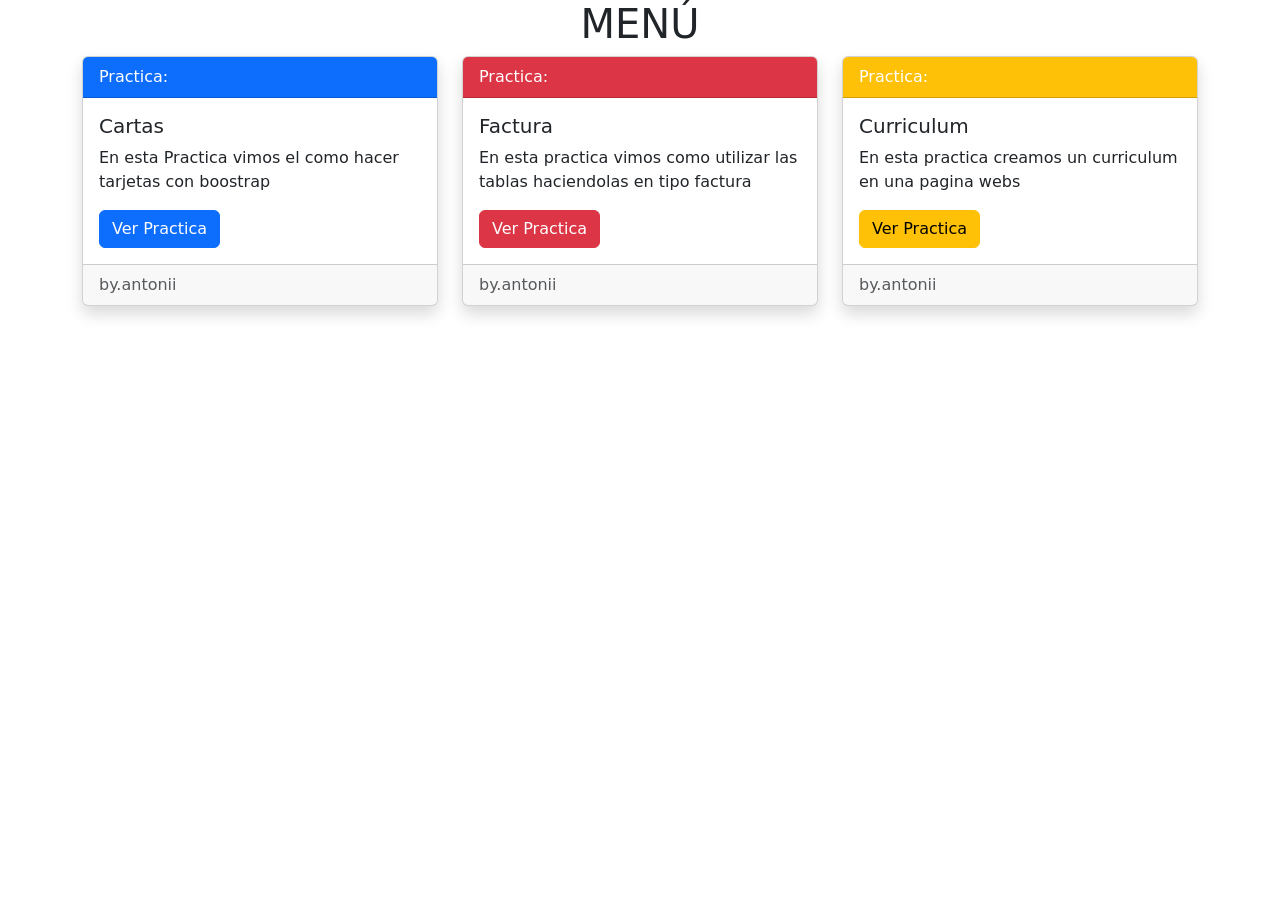
<file: index.html>
<!DOCTYPE html>
<html lang="en">
<head>
    <meta charset="UTF-8">
    <meta name="viewport" content="width=device-width, initial-scale=1.0">
    <title>Card</title>

    <link rel="stylesheet" href="css/bootstrap.min.css">
</head>
<body>
    <div class="container">
        <h1 class="text-center">MENÚ</h1>
        <div class="row">
            <div class="col-4">

                 <div class="card shadow">
                     <div class="card-header bg-primary text-white">
                        Practica:
                    </div>

                    <div class="card-body">
                        <h5 class="card-title">Cartas</h5>
                        <p class="card-text">En esta Practica vimos el como hacer tarjetas con boostrap</p>
                     <a href="Card.html" class="btn btn-primary">Ver Practica</a>
                    </div>

                    <div class="card-footer">
                        <span class="text-muted">by.antonii</span>
                    </div>
                </div>

            </div>

             <div class="col-4">

                 <div class="card shadow">
                     <div class="card-header bg-danger text-white">
                        Practica:
                    </div>

                    <div class="card-body">
                    <h5 class="card-title">Factura</h5>
                    <p class="card-text">En esta practica vimos como utilizar las tablas haciendolas en tipo factura</p>
                     <a href="Factura.html" class="btn btn-danger">Ver Practica</a>
                    </div>

                    <div class="card-footer">
                        <span class="text-muted">by.antonii</span>
                    </div>
                </div>

            </div>

             <div class="col-4">

                 <div class="card shadow">
                     <div class="card-header bg-warning text-white">
                        Practica:
                    </div>

                    <div class="card-body">
                    <h5 class="card-title">Curriculum</h5>
                    <p class="card-text">En esta practica creamos un curriculum en una pagina webs</p>
                     <a href="Curriculum.html" class="btn btn-warning">Ver Practica</a>
                    </div>

                    <div class="card-footer">
                        <span class="text-muted">by.antonii</span>
                    </div>
                </div>

            </div>
        </div>    
    </div>

    <script src="js/bootstrap.bundle.min.js"></script>
</body>
</html>
</file>
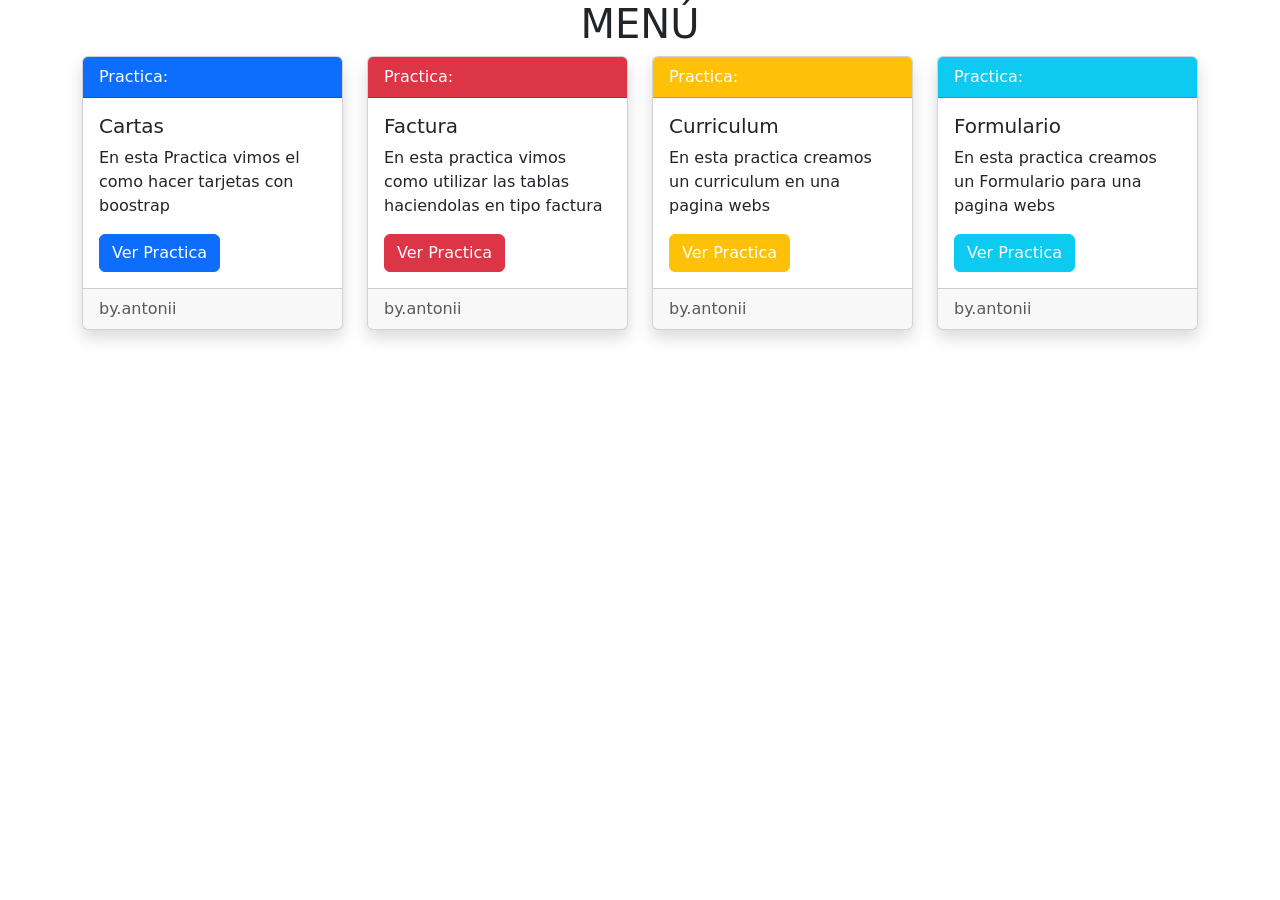
<file: Index.html>
<!DOCTYPE html>
<html lang="en">
<head>
    <meta charset="UTF-8">
    <meta name="viewport" content="width=device-width, initial-scale=1.0">
    <title>Card</title>

    <link rel="stylesheet" href="css/bootstrap.min.css">
</head>
<body>
    <div class="container">
        <h1 class="text-center">MENÚ</h1>
        <div class="row">
            <div class="col-3">

                 <div class="card shadow">
                     <div class="card-header bg-primary text-white">
                        Practica:
                    </div>

                    <div class="card-body">
                        <h5 class="card-title">Cartas</h5>
                        <p class="card-text">En esta Practica vimos el como hacer tarjetas con boostrap</p>
                     <a href="Card.html" class="btn btn-primary">Ver Practica</a>
                    </div>

                    <div class="card-footer">
                        <span class="text-muted">by.antonii</span>
                    </div>
                </div>

            </div>

             <div class="col-3">

                 <div class="card shadow">
                     <div class="card-header bg-danger text-white">
                        Practica:
                    </div>

                    <div class="card-body">
                    <h5 class="card-title">Factura</h5>
                    <p class="card-text">En esta practica vimos como utilizar las tablas haciendolas en tipo factura</p>
                     <a href="Factura.html" class="btn btn-danger">Ver Practica</a>
                    </div>

                    <div class="card-footer">
                        <span class="text-muted">by.antonii</span>
                    </div>
                </div>

            </div>

             <div class="col-3">

                 <div class="card shadow">
                     <div class="card-header bg-warning text-white">
                        Practica:
                    </div>

                    <div class="card-body">
                    <h5 class="card-title">Curriculum</h5>
                    <p class="card-text">En esta practica creamos un curriculum en una pagina webs</p>
                     <a href="Curriculum.html" class="btn btn-warning text-white">Ver Practica</a>
                    </div>

                    <div class="card-footer">
                        <span class="text-muted">by.antonii</span>
                    </div>
                </div>
            </div>

            <div class="col-3">

                 <div class="card shadow">
                     <div class="card-header bg-info text-white">
                        Practica:
                    </div>

                    <div class="card-body">
                    <h5 class="card-title">Formulario</h5>
                    <p class="card-text">En esta practica creamos un Formulario para una pagina webs</p>
                     <a href="Form.html" class="btn btn-info text-white">Ver Practica</a>
                    </div>

                    <div class="card-footer">
                        <span class="text-muted">by.antonii</span>
                 </div>
            </div>

        </div>    
    </div>

    <script src="js/bootstrap.bundle.min.js"></script>
</body>
</html>
</file>
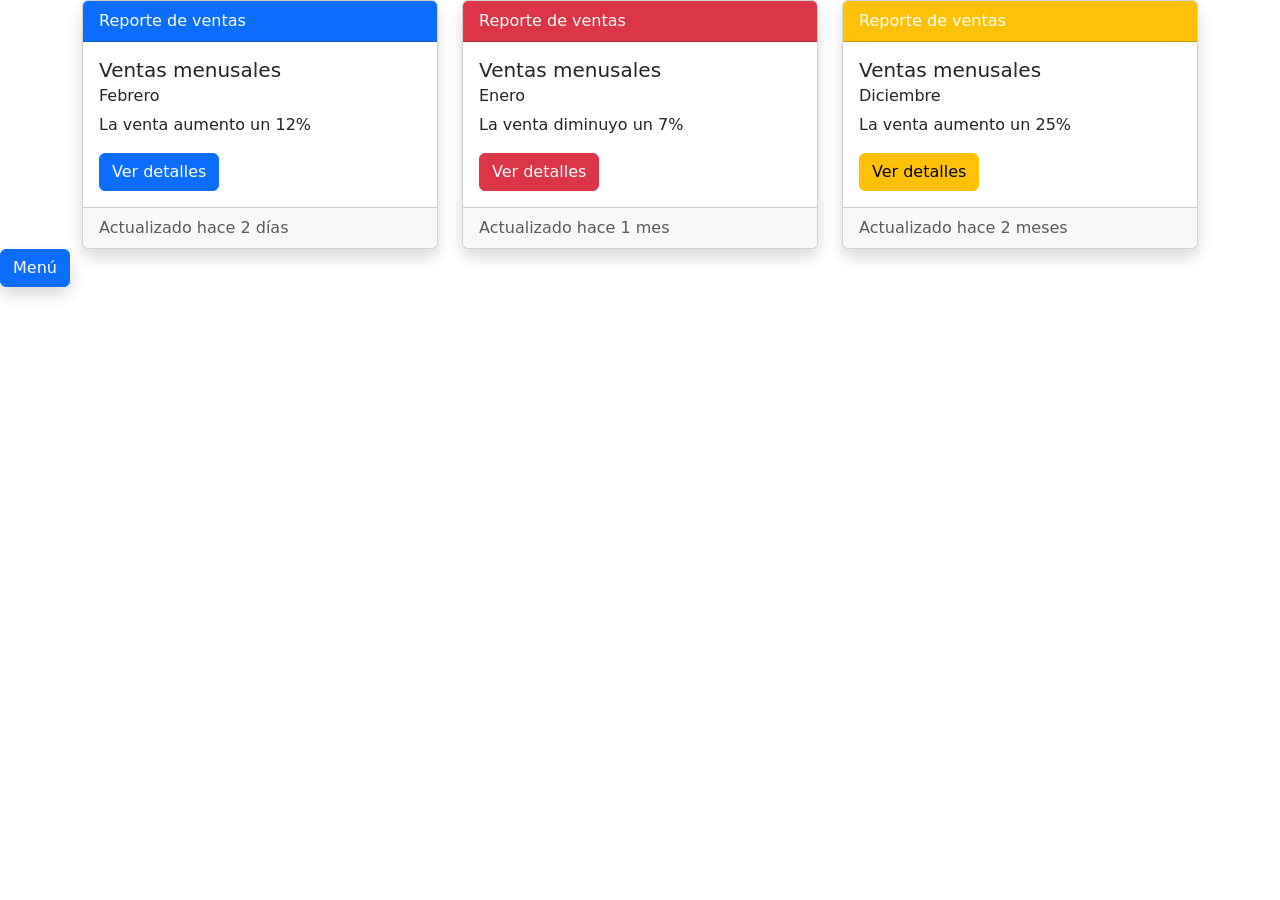
<file: Card.html>
<!DOCTYPE html>
<html lang="en">
<head>
    <meta charset="UTF-8">
    <meta name="viewport" content="width=device-width, initial-scale=1.0">
    <title>Card</title>

    <link rel="stylesheet" href="css/bootstrap.min.css">
</head>
<body>
    <div class="container">
        <div class="row">
            <div class="col-4">

                 <div class="card shadow">
                     <div class="card-header bg-primary text-white">
                        Reporte de ventas
                    </div>

                    <div class="card-body">
                        <h5 class="card-title">Ventas menusales</h5>
                        <h6 class="card-subtitle mb-2">Febrero</h6>
                        <p class="card-text">La venta aumento un 12%</p>
                        <a href="index.html" class="btn btn-primary">Ver detalles</a>
                    </div>

                    <div class="card-footer">
                        <span class="text-muted">Actualizado hace 2 días</span>
                    </div>
                </div>

            </div>

             <div class="col-4">

                 <div class="card shadow">
                     <div class="card-header bg-danger text-white">
                        Reporte de ventas
                    </div>

                    <div class="card-body">
                    <h5 class="card-title">Ventas menusales</h5>
                    <h6 class="card-subtitle mb-2">Enero</h6>
                    <p class="card-text">La venta diminuyo un 7%</p>
                     <a href="index.html" class="btn btn-danger">Ver detalles</a>
                    </div>

                    <div class="card-footer">
                        <span class="text-muted">Actualizado hace 1 mes</span>
                    </div>
                </div>

            </div>

             <div class="col-4">

                 <div class="card shadow">
                     <div class="card-header bg-warning text-white">
                        Reporte de ventas
                    </div>

                    <div class="card-body">
                    <h5 class="card-title">Ventas menusales</h5>
                    <h6 class="card-subtitle mb-2">Diciembre</h6>
                    <p class="card-text">La venta aumento un 25%</p>
                     <a href="index.html" class="btn btn-warning">Ver detalles</a>
                    </div>

                    <div class="card-footer">
                        <span class="text-muted">Actualizado hace 2 meses</span>
                    </div>
                </div>

            </div>
        </div>    
    </div>

    <a href="Index.html" class="btn btn-primary btn-home shadow">Menú</a>

    <script src="js/bootstrap.bundle.min.js"></script>
</body>
</html>
</file>
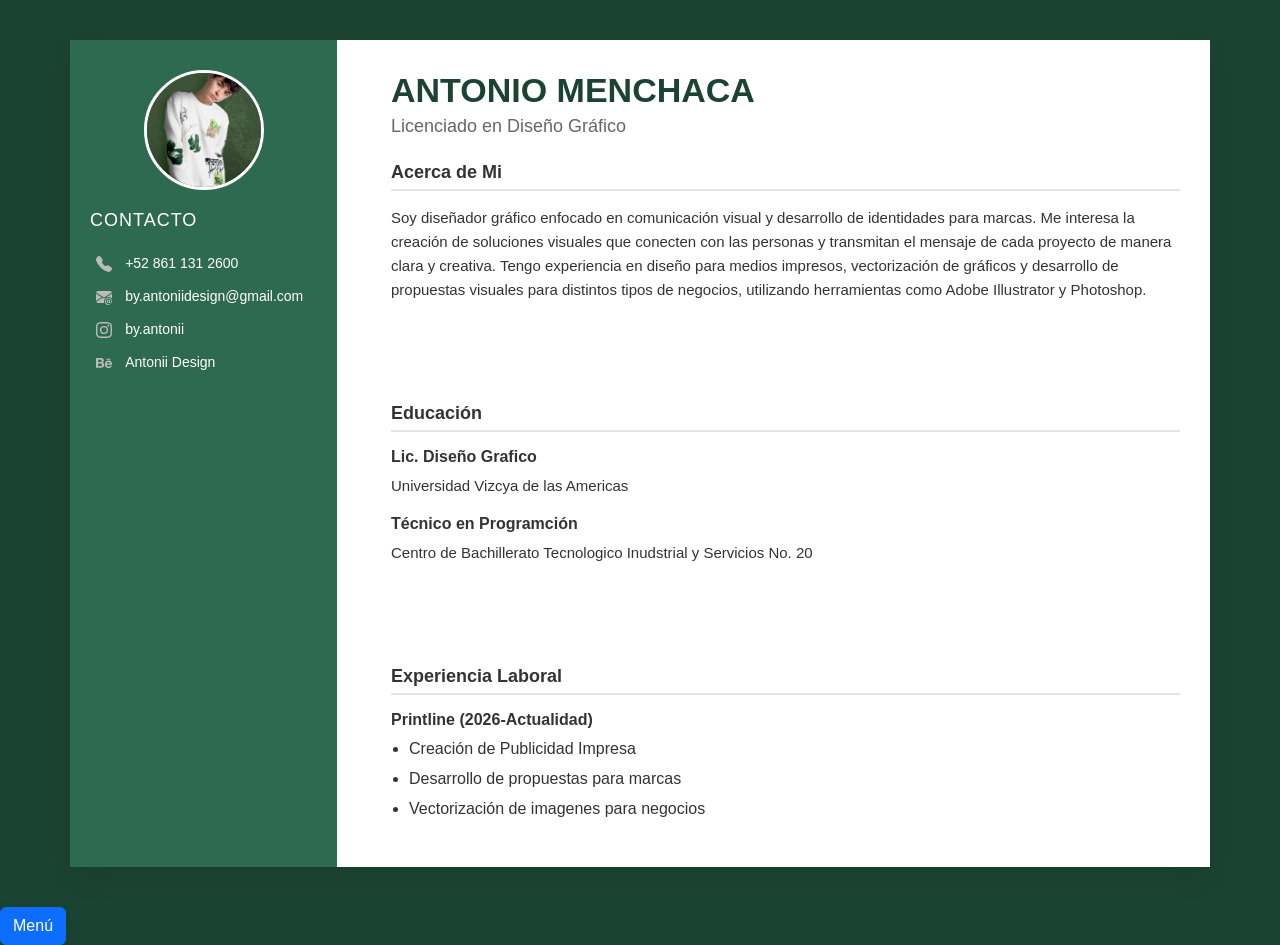
<file: Curriculum.html>
<!DOCTYPE html>
<html lang="en">
<head>
    <meta charset="UTF-8">
    <meta name="viewport" content="width=device-width, initial-scale=1.0">
    <title>CV</title>

    <link rel="stylesheet" href="css/bootstrap.min.css">
    <link rel="stylesheet" href="css/cv.css">

</head>
<body>

    <main class="container">
        <div class="row">

            <div class="col-3">

        <aside class="info">
            <img src="img/Edit.jpg" alt="">

            <h1>Contacto</h1>
            <table>
                <tr>
                    <td><svg xmlns="http://www.w3.org/2000/svg" width="16" height="16" fill="currentColor" class="bi bi-telephone-fill" viewBox="0 0 16 16">
                     <path fill-rule="evenodd" d="M1.885.511a1.745 1.745 0 0 1 2.61.163L6.29 2.98c.329.423.445.974.315 1.494l-.547 2.19a.68.68 0 0 0 .178.643l2.457 2.457a.68.68 0 0 0 .644.178l2.189-.547a1.75 1.75 0 0 1 1.494.315l2.306 1.794c.829.645.905 1.87.163 2.611l-1.034 1.034c-.74.74-1.846 1.065-2.877.702a18.6 18.6 0 0 1-7.01-4.42 18.6 18.6 0 0 1-4.42-7.009c-.362-1.03-.037-2.137.703-2.877z"/>
                    </svg></td>
                    <td>+52 861 131 2600</td>
                </tr>

                <tr>
                    <td><svg xmlns="http://www.w3.org/2000/svg" width="16" height="16" fill="currentColor" class="bi bi-envelope-at-fill" viewBox="0 0 16 16">
                    <path d="M2 2A2 2 0 0 0 .05 3.555L8 8.414l7.95-4.859A2 2 0 0 0 14 2zm-2 9.8V4.698l5.803 3.546zm6.761-2.97-6.57 4.026A2 2 0 0 0 2 14h6.256A4.5 4.5 0 0 1 8 12.5a4.49 4.49 0 0 1 1.606-3.446l-.367-.225L8 9.586zM16 9.671V4.697l-5.803 3.546.338.208A4.5 4.5 0 0 1 12.5 8c1.414 0 2.675.652 3.5 1.671"/>
                    <path d="M15.834 12.244c0 1.168-.577 2.025-1.587 2.025-.503 0-1.002-.228-1.12-.648h-.043c-.118.416-.543.643-1.015.643-.77 0-1.259-.542-1.259-1.434v-.529c0-.844.481-1.4 1.26-1.4.585 0 .87.333.953.63h.03v-.568h.905v2.19c0 .272.18.42.411.42.315 0 .639-.415.639-1.39v-.118c0-1.277-.95-2.326-2.484-2.326h-.04c-1.582 0-2.64 1.067-2.64 2.724v.157c0 1.867 1.237 2.654 2.57 2.654h.045c.507 0 .935-.07 1.18-.18v.731c-.219.1-.643.175-1.237.175h-.044C10.438 16 9 14.82 9 12.646v-.214C9 10.36 10.421 9 12.485 9h.035c2.12 0 3.314 1.43 3.314 3.034zm-4.04.21v.227c0 .586.227.8.581.8.31 0 .564-.17.564-.743v-.367c0-.516-.275-.708-.572-.708-.346 0-.573.245-.573.791"/>
                    </svg></td>
                    <td>by.antoniidesign@gmail.com</td>
                </tr>
                
                <tr>
                <td> <a href="https://www.instagram.com/by.antonii/" target="_blank"><svg xmlns="http://www.w3.org/2000/svg" width="16" height="16" fill="currentColor" class="bi bi-instagram" viewBox="0 0 16 16">
                <path d="M8 0C5.829 0 5.556.01 4.703.048 3.85.088 3.269.222 2.76.42a3.9 3.9 0 0 0-1.417.923A3.9 3.9 0 0 0 .42 2.76C.222 3.268.087 3.85.048 4.7.01 5.555 0 5.827 0 8.001c0 2.172.01 2.444.048 3.297.04.852.174 1.433.372 1.942.205.526.478.972.923 1.417.444.445.89.719 1.416.923.51.198 1.09.333 1.942.372C5.555 15.99 5.827 16 8 16s2.444-.01 3.298-.048c.851-.04 1.434-.174 1.943-.372a3.9 3.9 0 0 0 1.416-.923c.445-.445.718-.891.923-1.417.197-.509.332-1.09.372-1.942C15.99 10.445 16 10.173 16 8s-.01-2.445-.048-3.299c-.04-.851-.175-1.433-.372-1.941a3.9 3.9 0 0 0-.923-1.417A3.9 3.9 0 0 0 13.24.42c-.51-.198-1.092-.333-1.943-.372C10.443.01 10.172 0 7.998 0zm-.717 1.442h.718c2.136 0 2.389.007 3.232.046.78.035 1.204.166 1.486.275.373.145.64.319.92.599s.453.546.598.92c.11.281.24.705.275 1.485.039.843.047 1.096.047 3.231s-.008 2.389-.047 3.232c-.035.78-.166 1.203-.275 1.485a2.5 2.5 0 0 1-.599.919c-.28.28-.546.453-.92.598-.28.11-.704.24-1.485.276-.843.038-1.096.047-3.232.047s-2.39-.009-3.233-.047c-.78-.036-1.203-.166-1.485-.276a2.5 2.5 0 0 1-.92-.598 2.5 2.5 0 0 1-.6-.92c-.109-.281-.24-.705-.275-1.485-.038-.843-.046-1.096-.046-3.233s.008-2.388.046-3.231c.036-.78.166-1.204.276-1.486.145-.373.319-.64.599-.92s.546-.453.92-.598c.282-.11.705-.24 1.485-.276.738-.034 1.024-.044 2.515-.045zm4.988 1.328a.96.96 0 1 0 0 1.92.96.96 0 0 0 0-1.92m-4.27 1.122a4.109 4.109 0 1 0 0 8.217 4.109 4.109 0 0 0 0-8.217m0 1.441a2.667 2.667 0 1 1 0 5.334 2.667 2.667 0 0 1 0-5.334"/>
                </svg></a> </td>
                    <td>by.antonii</td>
                </tr>

                <tr>
                    <td><svg xmlns="http://www.w3.org/2000/svg" width="16" height="16" fill="currentColor" class="bi bi-behance" viewBox="0 0 16 16">
                    <path d="M4.654 3c.461 0 .887.035 1.278.14.39.07.711.216.996.391s.497.426.641.747c.14.32.216.711.216 1.137 0 .496-.106.922-.356 1.242-.215.32-.566.606-.997.817.606.176 1.067.496 1.348.922s.461.957.461 1.563c0 .496-.105.922-.285 1.278a2.3 2.3 0 0 1-.782.887c-.32.215-.711.39-1.137.496a5.3 5.3 0 0 1-1.278.176L0 12.803V3zm-.285 3.978c.39 0 .71-.105.957-.285.246-.18.355-.497.355-.887 0-.216-.035-.426-.105-.567a1 1 0 0 0-.32-.355 1.8 1.8 0 0 0-.461-.176c-.176-.035-.356-.035-.567-.035H2.17v2.31c0-.005 2.2-.005 2.2-.005zm.105 4.193c.215 0 .426-.035.606-.07.176-.035.356-.106.496-.216s.25-.215.356-.39c.07-.176.14-.391.14-.641 0-.496-.14-.852-.426-1.102-.285-.215-.676-.32-1.137-.32H2.17v2.734h2.305zm6.858-.035q.428.427 1.278.426c.39 0 .746-.106 1.032-.286q.426-.32.53-.64h1.74c-.286.851-.712 1.457-1.278 1.848-.566.355-1.243.566-2.06.566a4.1 4.1 0 0 1-1.527-.285 2.8 2.8 0 0 1-1.137-.782 2.85 2.85 0 0 1-.712-1.172c-.175-.461-.25-.957-.25-1.528 0-.531.07-1.032.25-1.493.18-.46.426-.852.747-1.207.32-.32.711-.606 1.137-.782a4 4 0 0 1 1.493-.285c.606 0 1.137.105 1.598.355.46.25.817.532 1.102.958.285.39.496.851.641 1.348.07.496.105.996.07 1.563h-5.15c0 .58.21 1.11.496 1.396m2.24-3.732c-.25-.25-.642-.391-1.103-.391-.32 0-.566.07-.781.176s-.356.25-.496.39a.96.96 0 0 0-.25.497c-.036.175-.07.32-.07.46h3.196c-.07-.526-.25-.882-.497-1.132zm-3.127-3.728h3.978v.957h-3.978z"/>
                    </svg></td>
                    <td>Antonii Design</td>
                </tr>
            </table>

        </aside>
        </div>

            <div class="col-9">
        <section class="about-me">
            <h1 class="title-main">ANTONIO MENCHACA</h1>
            <h2 class="title-secondary">Licenciado en Diseño Gráfico</h2>

            <h3 class="title-sub">Acerca de Mi</h3>
            <p>
                Soy diseñador gráfico enfocado en comunicación visual y desarrollo de identidades para marcas. 
                Me interesa la creación de soluciones visuales que conecten con las personas y transmitan el mensaje de cada proyecto de manera clara y creativa.
                Tengo experiencia en diseño para medios impresos, vectorización de gráficos y desarrollo de propuestas visuales para distintos tipos de negocios,
                utilizando herramientas como Adobe Illustrator y Photoshop.
            </p>

        </section>
        
        <section class="education">

            <h3 class="title-sub">Educación</h3>
            <h4>Lic. Diseño Grafico</h4>
            <p>Universidad Vizcya de las Americas</p>

            <h4>Técnico en Programción</h4>
            <p>Centro de Bachillerato Tecnologico Inudstrial y Servicios No. 20</p>

        </section>

        <section class="laboral-experience">
             <h3 class="title-sub">Experiencia Laboral</h3>

             <h4>Printline (2026-Actualidad)</h4>
            <ul>
                <li>Creación de Publicidad Impresa</li>
                <li>Desarrollo de propuestas para marcas</li>
                <li>Vectorización de imagenes para negocios</li>
            </ul>

        </section>
        </div>
        </div>
    </main>

    <a href="Index.html" class="btn btn-primary btn-home shadow">Menú</a>


    <script src="js/bootstrap.bundle.min.js"></script>
    
</body>
</html>
</file>
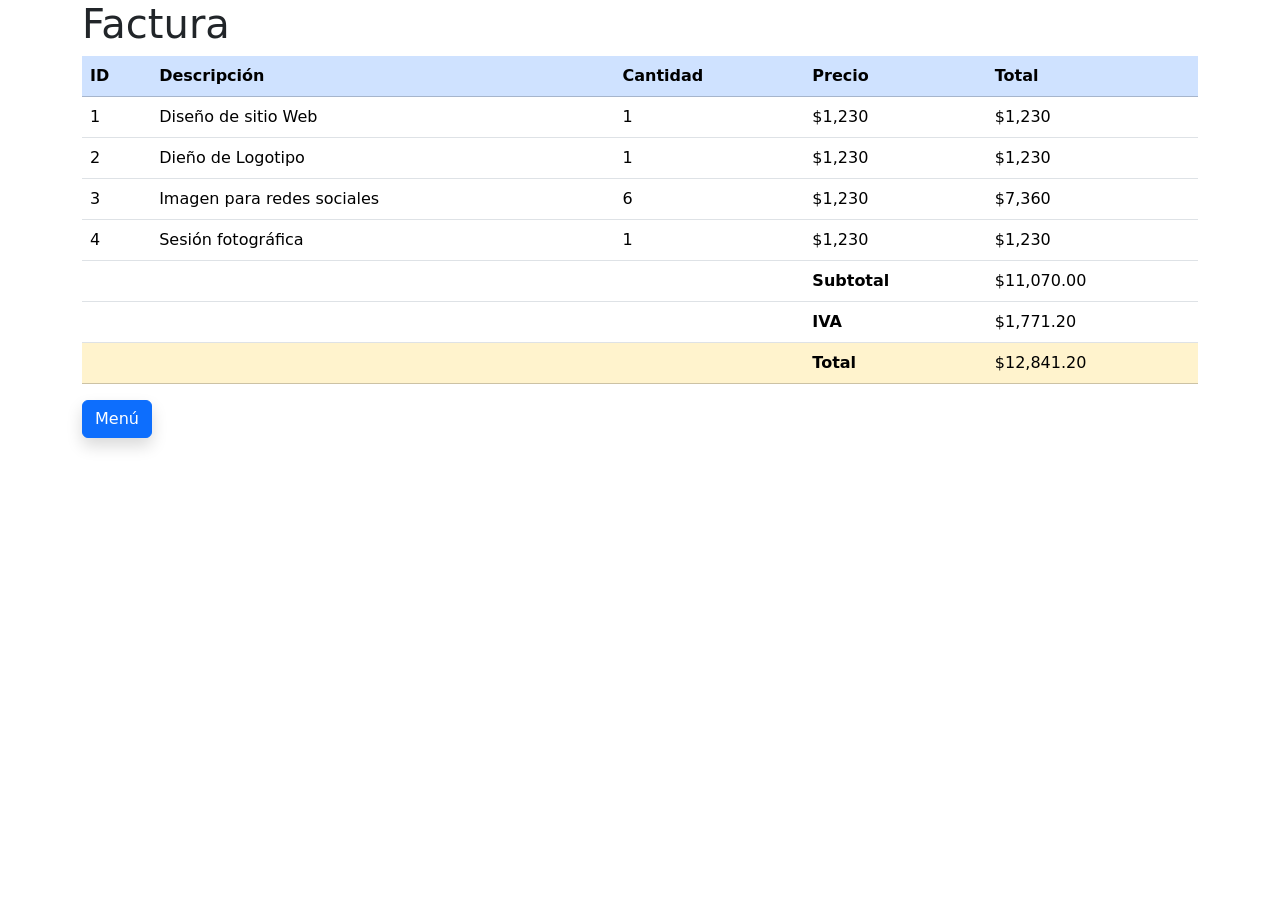
<file: Factura.html>
<!DOCTYPE html>
<html lang="en">
<head>
    <meta charset="UTF-8">
    <meta name="viewport" content="width=device-width, initial-scale=1.0">
    <title>Document</title>

    <link rel="stylesheet" href="css/bootstrap.min.css">

</head>
<body>

    <div class="container">
    <h1>Factura</h1>

    <table class="table table-hover">
        <thead class="table-primary">
            <th>ID</th>
            <th>Descripción</th>
            <th>Cantidad</th>
            <th>Precio</th>
            <th>Total</th>
        </thead>

        <tbody>
            <tr>
            <td>1</td>
            <td>Diseño de sitio Web</td>
            <td>1</td>
            <td>$1,230</td>
            <td>$1,230</td>
            </tr>

            <tr>
            <td>2</td>
            <td>Dieño de Logotipo</td>
            <td>1</td>
            <td>$1,230</td>
            <td>$1,230</td>
            </tr>

            <tr>
            <td>3</td>
            <td>Imagen para redes sociales</td>
            <td>6</td>
            <td>$1,230</td>
            <td>$7,360</td>
            </tr>

            <tr>
            <td>4</td>
            <td>Sesión fotográfica</td>
            <td>1</td>
            <td>$1,230</td>
            <td>$1,230</td>
            </tr>
        </tbody>

            <tr>
            <td colspan="3"></td>
            <th>Subtotal</th>
            <td>$11,070.00</td>
            </tr>

            <tr>
            <td colspan="3"></td>
            <th>IVA</th>
            <td>$1,771.20</td>
            </tr>

            <tr class="table-warning">
            <td colspan="3"></td>
            <th>Total</th>
            <td>$12,841.20</td>
            </tr>
        </tfoot>

    </table>

    <a href="Index.html" class="btn btn-primary btn-home shadow">Menú</a>

    </div>
    
</body>
</html>
</file>
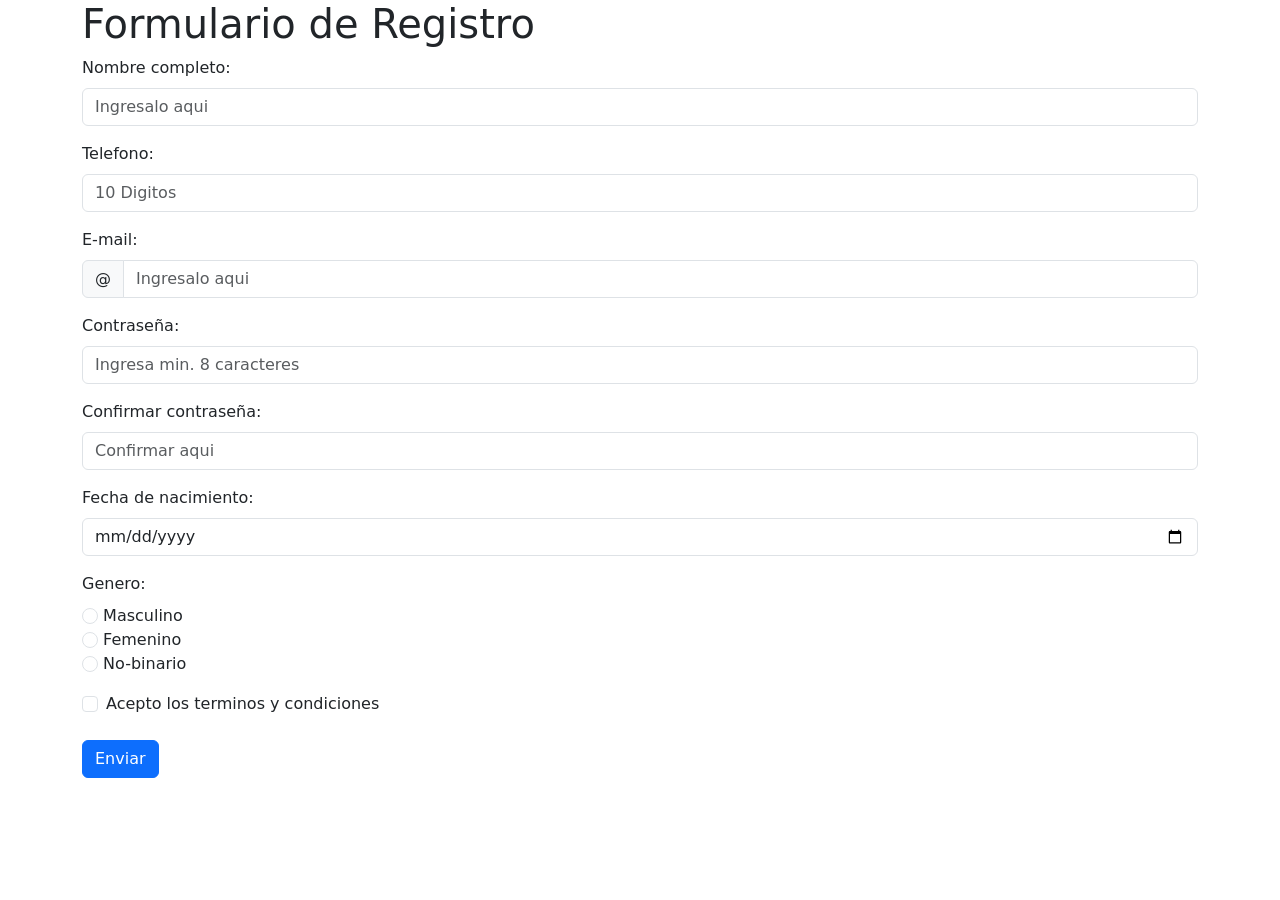
<file: Form.html>
<!DOCTYPE html>
<html lang="en">
<head>
    <meta charset="UTF-8">
    <meta name="viewport" content="width=device-width, initial-scale=1.0">
    <title>Formulario</title>

    <link rel="stylesheet" href="css/bootstrap.min.css">

</head>
<body>

    <div class="container">
        <div class="row">
            <div class="col">

                <h1>Formulario de Registro</h1>

                <form action="index.html" method="post">

                    <div class="mb-3">
                        <label for="txtname" class="form-label">Nombre completo:</label>
                        <input type="text" id="txtname" name="txtname" class="form-control" placeholder="Ingresalo aqui" required> 
                    </div>

                    <div class="mb-3">
                        <label for="txtname" class="form-label">Telefono:</label>
                        <input type="tel" id="telnum" name="telnum" class="form-control" placeholder="10 Digitos" pattern="[0-9]{10}"  >  
                    </div>
                    
                    <div class="mb-3">
                        <label for="txtemail" class="form-label">E-mail:</label>
                        <div class="input-group">
                            <span class="input-group-text">@</span>
                            <input type="email" id="txtemail" name="txtemail" class="form-control" placeholder="Ingresalo aqui" required>
                        </div>
                    </div>

                    <div class="mb-3 mt-3">
                        <label for="password" class="form-label">Contraseña:</label>
                        <input type="password" id="Confirmar" name="Confirmars" class="form-control" placeholder="Ingresa min. 8 caracteres">  
                    </div>

                    <div class="mb-3">
                        <label for="password" class="form-label">Confirmar contraseña:</label>
                        <input type="password" id="password1" name="password1" class="form-control" placeholder="Confirmar aqui">  
                    </div>

                    <div class="mb-3">
                        <label for="date" class="form-label">Fecha de nacimiento:</label>
                        <input type="date" id="birthdate" class="form-control" name="birthdate" placeholder="Ingresalo aqui">  
                    </div>
                    
                    <div class="mb-3">
                        <label for="txtname" class="form-label">Genero:</label>
                        <br>
                        <input type="radio" id="masc" class="form-check-input" name="genero" value="m"> 
                        <label for="masc">Masculino</label><br>
                        <input type="radio" id="fem" class="form-check-input" name="genero" value="f"> 
                        <label for="fem" class="form-check-label">Femenino</label><br>
                        <input type="radio" id="nb" class="form-check-input" name="genero" value="nb"> 
                        <label for="nb" class="form-check-label">No-binario</label>
                    </div>

                    <div class="form-check mt-3 mb-3">
                        <input type="checkbox" class="form-check-input" id="terms" name="terms"> 
                        <label for="terms" class="form-label">Acepto los terminos y condiciones</label><br>
                    </div>

                    <input type="submit" value="Enviar" class="btn btn-primary">

                </form>
            </div>
        </div>
    </div>

</body>
</html>
</file>
<file: css/cv.css>
body{
    background:#1b4332;
    font-family: "Segoe UI", Arial, Helvetica, sans-serif;
    color:#333;
}

main.container{
    background:white;
    margin-top:40px;
    margin-bottom:40px;
    padding:0;
    box-shadow:0 10px 25px rgba(0,0,0,0.08);
}


.info{
    background:#2d6a4f;
    color:white;
    min-height:100%;
    padding:30px 20px;
}


.info img{
    width:120px;
    height:120px;
    border-radius:50%;
    object-fit:cover;
    display:block;
    margin:auto;
    margin-bottom:20px;
    border:3px solid white;
}


.info h1{
    font-size:18px;
    margin-top:20px;
    margin-bottom:15px;
    text-transform:uppercase;
    letter-spacing:1px;
}


.info table{
    width:100%;
}

.info td{
    padding:6px;
    vertical-align:middle;
    font-size:14px;
}

.info svg{
    color:#bbb;
}

.info a{
    color:white;
    text-decoration:none;
}

.info a:hover{
    color:#0d6efd;
}

.about-me, .education, .laboral-experience{
    padding:30px;
}

.title-main{
    font-size:34px;
    font-weight:700;
    margin-bottom:5px;
    color: #1b4332;
}

.title-secondary{
    font-size:18px;
    color:#666;
    margin-bottom:25px;
}

.title-sub{
    font-size:18px;
    font-weight:600;
    margin-top:25px;
    margin-bottom:15px;
    border-bottom:2px solid #e5e5e5;
    padding-bottom:5px;
}

p{
    line-height:1.6;
    font-size:15px;
}

.education h4,
.laboral-experience h4{
    font-size:16px;
    font-weight:600;
    margin-top:15px;
}

.laboral-experience ul{
    padding-left:18px;
}

.laboral-experience li{
    margin-bottom:6px;
}
</file>
